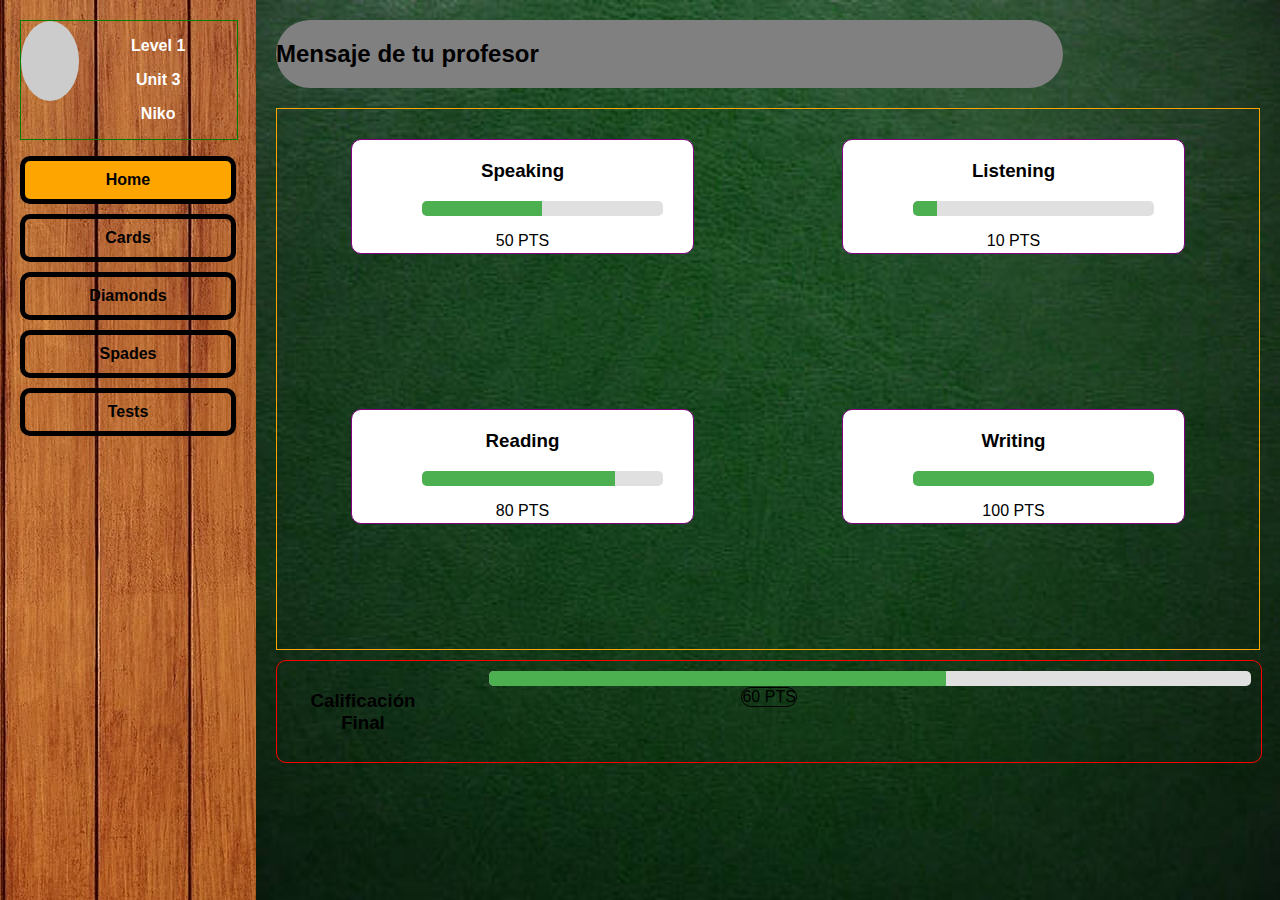
<file: index.html>
<!DOCTYPE html>
<html lang="es">
<head>
    <meta charset="UTF-8">
    <meta name="viewport" content="width=device-width, initial-scale=1.0">
    <title>Interfaz de Usuario</title>
    <link rel="stylesheet" href="css/style.css">
</head>
<body>
    <div class="container">
        <div class="sidebar">
            <div class="profile">
                <div class="avatar"></div>
                <div class="info">
                    <p>Level 1</p>
                    <p>Unit 3</p>
                    <p>Niko</p>
                </div>
            </div>
            <nav>
                <ul>
                    <li class="active">Home</li>
                    <li>Cards</li>
                    <li>Diamonds</li>
                    <li>Spades</li>
                    <li>Tests</li>
                </ul>
            </nav>
        </div>
        <div class="main-content">
            <div class="header">
                <h2>Mensaje de tu profesor</h2>
            </div>
            <div class="scoreboard">
                <div class="score">
                    <h3>Speaking</h3>
                    <div class="progress-bar"><div class="progress" style="width: 50%;"></div></div>
                    <p>50 PTS</p>
                </div>
                <div class="score">
                    <h3>Listening</h3>
                    <div class="progress-bar"><div class="progress" style="width: 10%;"></div></div>
                    <p>10 PTS</p>
                </div>
                <div class="score">
                    <h3>Reading</h3>
                    <div class="progress-bar"><div class="progress" style="width: 80%;"></div></div>
                    <p>80 PTS</p>
                </div>
                <div class="score">
                    <h3>Writing</h3>
                    <div class="progress-bar"><div class="progress" style="width: 100%;"></div></div>
                    <p>100 PTS</p>
                </div>
            </div>
            <div class="final-score">
                <h3>Calificación Final</h3>
                <div class="progress-bar">
                    <div class="progress" style="width: 60%;"></div>
                </div>
                <p class="canica">60 PTS</p>
            </div>
        </div>
    </div>
</body>
</html>
</file>
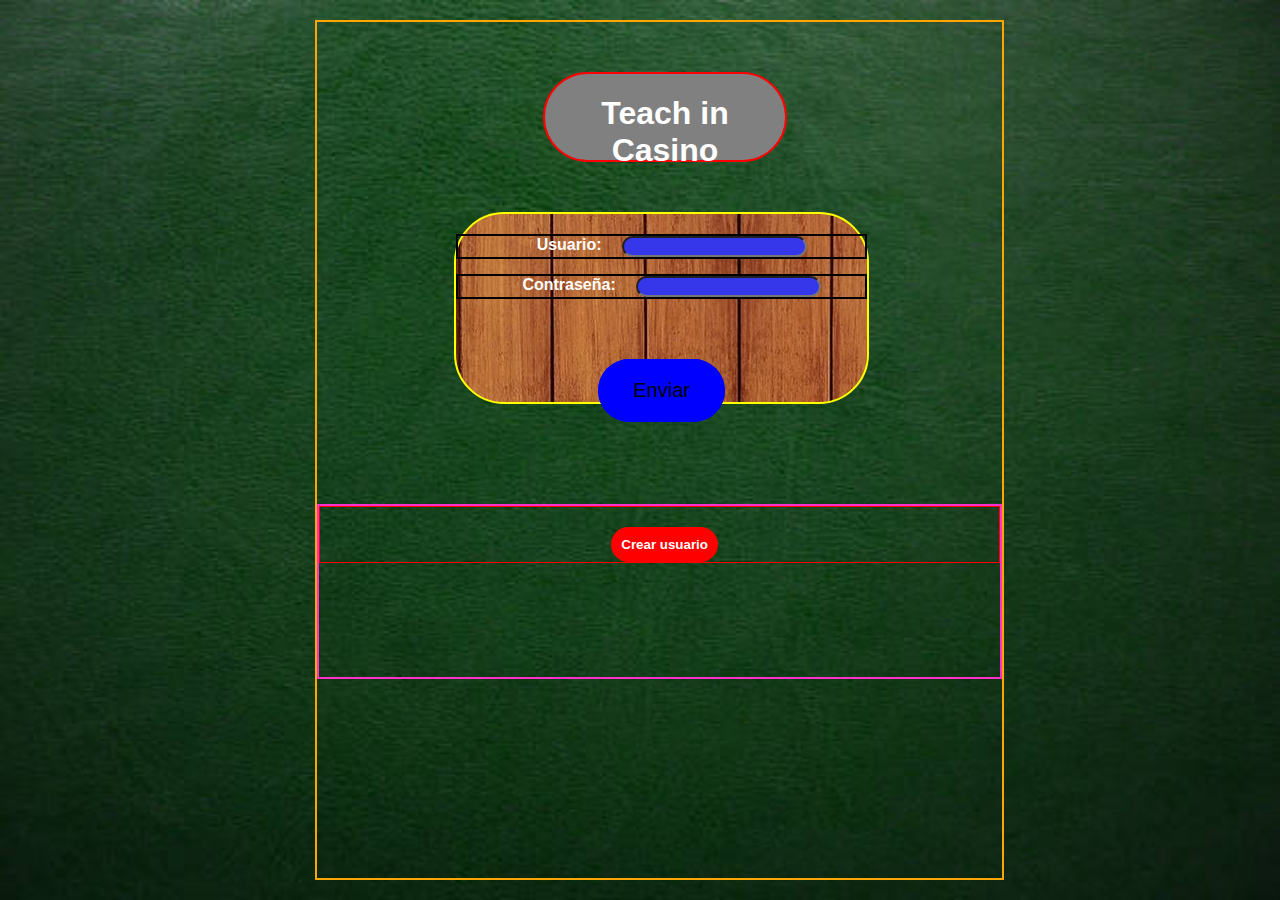
<file: login.html>
<!DOCTYPE html>
<html lang="en">
<head>
    <meta charset="UTF-8">
    <meta name="viewport" content="width=device-width, initial-scale=1.0">
    <title>Teach in Casino</title>
    <link rel="stylesheet" href="css/style.css">
</head>
<body class="main-content">
    <div class="caja-principal">
        <section class="seccion-1 header-titulo">
            <h1>Teach in Casino</h1>
        </section>
    
        <section class="formulario">
            <form id="miFormulario">
                <div class="subformulario-1">
                    <label for="">Usuario:</label>
                    <input type="text" id="usuario">
                </div>
                <div id="usuarioError" class="error">Por favor, completa este campo.</div>
                <div class="subformulario-2">
                    <label for="">Contraseña:</label>
                    <input type="password" id="contrasena">
                </div>
                <div id="contrasenaError" class="error">Por favor, completa este campo.</div>
                <div class="boton-login">
                    <div class="caja-boton-login">
                        <button type="submit">Enviar</button>
                    </div>
                </div>
            </form>
        </section>

        <div class="footer-login">
            <div class="boton-crear-usuario">
                <div class="caja-crear-usuario">
                    <button>Crear usuario</button>
                </div>
            </div>
        </div>

    </div>

    <script src="js/index.js"></script>
</body>
</html>
</file>
<file: css/style.css>
body {
    font-family: Arial, sans-serif;
    margin: 0;
    padding: 0;
    display: flex;
    height: 100vh;
}

/*          COLORES GENERALES           */
.negro{
    color: black;
}

.azul-claro{
    background-color: aqua !important;
}

.rojo-test-1{
    background-color: red !important;
}

.blanco{
    color: white;
}

/*      LOGIN        */

.caja-principal{
    border: orange solid 2px;
    margin-left: 30%;
    width: 75%;
}

.seccion-1{
    border: red 2px solid;
    width: 100%;
}

.header-titulo{
    background-color: gray;
    height: 10%;
    width: 35%;
    margin-left: 33%;
    margin-top: 50px;
    margin-bottom: 50px;
    border-radius: 50px;
}

.header-titulo h1{
    text-align: center;
    color: white;
}

.formulario{
    background-image: url('../img/madera.jpeg');
    border: 2px yellow solid;
    border-radius: 50px;
    height: 22%;
    width: 60%;
    margin-left: 20%;
    margin-bottom: 80px
}

.subformulario-1{
    border: black solid 2px;
    display: flex;
    justify-content: center;
    margin-top: 20px;
}

.subformulario-2{
    border: black solid 2px;
    display: flex;
    justify-content: center;
    margin-top: 15px;
    margin-bottom: 10px;
}

.formulario label{
    color: white;
    font-weight: 800;
}

.formulario input{
    border-radius: 30px;
    background-color: rgb(54, 54, 235);
}

.footer-login{
    border: 2px solid rgb(255, 47, 203);
    height: 20%;
    margin-top: 100px;
}

.boton-login{
    display: flex;
    justify-content: center;
    margin-bottom: 20px;
}

.boton-login button{
    font-size: 20px;
    background-color: blue;
    border: none;
    padding: 20px 35px;
    border-radius: 50px;
    cursor: pointer;
}

.caja-boton-login{
    background-color: blue;
    border-radius: 50px;
    margin-top: 50px;
}

.boton-crear-usuario{
    border: solid 1px red;
    display: flex;
    justify-content: center;
}

.caja-crear-usuario{
    color: red;
    font-weight: 600;
    margin-top: 20px;
}

.caja-crear-usuario button{
    background-color: red;
    border: red;
    padding: 10px;
    border-radius: 50px;
    color: white;
    font-weight: 800;
    margin-left: 10px;
}

.error {
    color: red;
    font-size: 0.9em;
    font-weight: 800;
    text-align: center;
    display: none;
}

/*      INDEX        */

.container {
    /*Divides la pantalla para que tus 2 contenedores estén uno al lado del otro
    usando display:flex*/
    display: flex;
    width: 100%;
}

.sidebar {
    background-image: url('../img/madera.jpeg');
    color: white;
    width: 20%;
    padding: 20px;
    box-sizing: border-box;
     /*te aseguras de que el ancho definido para la barra lateral incluya todo el padding y
    el border, manteniendo el diseño consistente y
    evitando que la barra lateral sea más ancha de lo esperado
    */
}

.profile {
    border: 1px green solid;
    display: flex;
    width: 100%;
    /*
    flex-direction: column;
    align-items: center;

    margin-bottom: 20px;
    */
    }

.marco-avatar{
    border: 1px solid blue;
}

.avatar {
    background-color: #ccc;
    border-radius: 50%;
    width: 80px;
    height: 80px;
    margin-bottom: 10px;
}

.nombre-avatar p {
    text-align: center;
    font-weight: 800;
}
/*
.home{
    background-image: url('../img/home.png');
    height: 50px;
    width: 50px;
    color: black;
}
*/
.info{
    width: 100%;
    text-align: center;
}

.info p{
    font-weight: 800;
}

nav ul {
    list-style: none;
    padding: 0;
}

nav ul li {
    padding: 10px 0;
    cursor: pointer;
    border: 5px solid black;
    border-radius: 10px;
    margin-bottom: 10px;
    text-align: center;
    color: black;
    font-weight: 800;
}

.alineado{
    display: flex;
    justify-content: center;

}
.espacio-icono{
    margin-right: 5px;
}


nav ul li.active, nav ul li:hover {
    background-color: #FFA500;
}
nav ul >a{
    text-decoration: none;
}

/*          CONTENIDO PRINCIPAL         */

.main-content {
    background-image: url('../img/pizarron.jpeg');
    background-repeat: no-repeat;
    background-size: 100% 100%;
    width: 80%;
    padding: 20px;
    box-sizing: border-box;
}

.padre-header{
    display: flex;
    justify-content: center;
}

.header {
    display: flex;
    text-align: center;
    position: relative;
    width: 80%;
    background-color: grey;
    margin-bottom: 20px;
    border-radius: 50px;
}

.header-caja1{
    border: 1px green solid;
    width: 20%;
    position: absolute;
    left: -100px;
    top: -5px;
}

.canica{
    border-radius: 80px;
}

.header-caja2{
    border: 1px purple solid;
    width: 100%;
}

.canica{
    position: absolute;
    border: 1px black solid;
}

/*      */



/*
h2{
    text-align: center;
    border: 1px solid red;
    width: 100%;
}
*/

.scoreboard {
    border: #FFA500 1px solid;
    display: flex;
    flex-wrap: wrap;
    justify-content: space-around;
    margin-bottom: 10px;
    height: 540px;
}

.score {
    background-color: #fff;
    width: 35%;
    height: 115px;
    padding: 20px;
    border-radius: 10px;
    text-align: center;
    box-sizing: border-box;
    border: purple 1px solid;
    margin-top: 30px;
    margin-bottom: 30px;
}

.score h3 {
    margin-top: 0;
}

.padre-header-test1{
    display: flex;
    justify-content:flex-start
}

.header-test1 {
    display: flex;
    text-align: center;
    position: relative;
    width: 30%;
    background-color: grey;
    margin-bottom: 20px;
    border-radius: 50px;
}

.score-test1 a{
    text-decoration: none;
}

.scoreboard-test1 {
    border: #FFA500 1px solid;
    display: flex;
    flex-wrap: wrap;
    justify-content: space-around;
    height: 540px;
}

.score-test1 {
    background-color: #fff;
    width: 22%;
    height: 115px;
    padding: 20px;
    border-radius: 10px;
    text-align: center;
    box-sizing: border-box;
    border: purple 1px solid;
    margin-top: 30px;
    display: flex;
    justify-content: center;
    align-items: center;
}

.test1-titulo{
    font-size: 40px;
    border:black 2px solid;
    padding: 30px 60px;
}

.test1-titulo {
    text-decoration: none;
    color: black;
}

/* TEST 1  */

.padre-scoreboard-test-1{
    margin-top: 30px;
    display: flex;
    justify-content: center;
    align-items: center;
    border: #4caf50 solid 1px;
}

.scoreboard-test-1 {
    border: #FFA500 1px solid;
    height: 340px;
    width: 40%;
    background-color: rgb(34, 14, 90);
    border-radius: 50px;
}

.scoreboard-test-1 div h2{
    margin-left: 20px;
    color: white;
}

.hijo-scoreboard-test-1{
    width: 100%;
    display: flex;
    justify-content: center;
    border: yellow 1px solid;
}

.nieto-scoreboard-test-1{
    width: 80%;
    background-color: grey;
    border-radius: 20px;
    height: 180px;
}

.nieto-scoreboard-test-1 h3,label,input{
    margin-left: 20px;
}

.nieto-scoreboard-test-1 label{
    font-weight: 700;
}



/*      FOOTER SIDE CONTENT     */
.final-score {
    padding: 10px;
    border-radius: 10px;
    text-align: center;
    width: 98%;
    border: red 1px solid;
    display: flex;
    justify-content: center;
}
.caja-principal-final-scrore{
    margin: 5px 5px;
    background-color: #FFA500;
    width: 70%;
    border-radius: 50px;
}

.caja-canica-barra{
    display: flex;
    justify-content: flex-end;
    border:green 1px solid;
    height: 100%;
    position: relative;
}

.caja-footer-canica{
    border: blue 1px solid;
    width: 20%;
    position: absolute;
    left: 0;
}

.caja-footer-canica img{
    border-radius: 50px;
}

.padre-progress-bar{
    border: 1px solid purple;
    width: 80%;
}

.progress-bar {
    background-color: #e0e0e0;
    width: 80%;
    border-radius: 5px;
    height: 15px;
    overflow: hidden;
    margin-bottom: 10px;
    
    margin-left: 50px;
}

.progress {
    background-color: #4caf50;
    height: 100%;
}

/*          GRUPOS-MAIN-CONTENT         */
.main-content-grupos{
    background-image: url('../img/pizarron.jpeg');
    background-repeat: no-repeat;
    background-size: 100% 100%;
    width: 80%;
    padding: 20px;
    box-sizing: border-box;
}


.contenedor-caja-cero{
    width: 100%;
    border: pink 2px solid;
}

.caja-cero{
    width: 20%;
    border: solid 2px yellow;
    display: flex;
    background: grey;
}

a.caja-contenedor-grupos{
    width: 100%;
    text-decoration: none;
    color: white;
}

.caja-cero h2{
    width: 100%;
    border: #4caf50 solid 1px;
    text-align: center;
}

section.grupos-main-principal{
    width: 100%;
    height: 75%;
    border: solid black 2px;
    margin-top: 50px;
    display: flex;
    justify-content: space-around;
    flex-wrap: wrap;
    padding-top: 15px;
}


section.grupos-main-principal .cajas-grupos{
    width: 20%;
    height: 15%;
    border: solid 2px yellow;
    background: grey;
}

section.grupos-main-principal .cajas-grupos h2{
    text-align: center;
}

/*      Alumnos Main Content        */

.main-content-alumnos{
    background-image: url('../img/pizarron.jpeg');
    background-repeat: no-repeat;
    background-size: 100% 100%;
    width: 80%;
    padding: 20px;
    box-sizing: border-box;
}

.alumnos-main-principal{
    width: 100%;
    height: 75%;
    border: solid black 2px;
    margin-top: 50px;
    display: flex;
    flex-wrap: wrap;
    flex-direction: column;
}

.cajas-alumnos-botones{
    border: #FFA500 1px solid;
    display: flex;
    margin-top: 20px;
}

.cajas-alumnos{
    border: 2px green solid;
    display: flex;
    justify-content: space-around;
    align-items: center;
    width: 65%;
}

.caja-contenedor-alumnos{
    color: white;
    text-decoration: none;
    background-color: grey;
    border: none;
    border-radius: 50px;
}

.boton-verde{
    width: 50px;
    height: 50px;
    background-color: #4caf50;
    border-radius: 50%;
    cursor: pointer;
}
.boton-rojo{
    width: 50px;
    height: 50px;
    background-color: #f10202;
    border-radius: 50%;
}


.no-mostrar{
    display: none;
}

.caja-modal{
    border: 2px solid pink;
    width: 20vh;
    background-color: #4caf50;
    max-height: 85px; /* Limita la altura del contenedor */
    overflow-y: scroll;
    display: flex;
    flex-direction: column;
}


.caja-modal div {
    border: blue 1px solid;
    display: flex;
    justify-content: center;
    margin-top: 15px;
}

.caja-modal button{    
    background-color: aquamarine;
    border-radius: 50px;
    border: 1px solid black;
    color: black;
    font-weight: 800;
}



.elegir-grupo{
    color: white;
}

/*   GRUPOS 1,2,3,4,5,6   */

.main-content-alumno-x{
    background-image: url('../img/pizarron.jpeg');
    background-repeat: no-repeat;
    background-size: 100% 100%;
    width: 80%;
    padding: 20px;
    box-sizing: border-box;
}

.alumno-contenedor {
    margin-bottom: 20px; /*espacio entre cada div que aparece en los grupos*/
}
</file>
